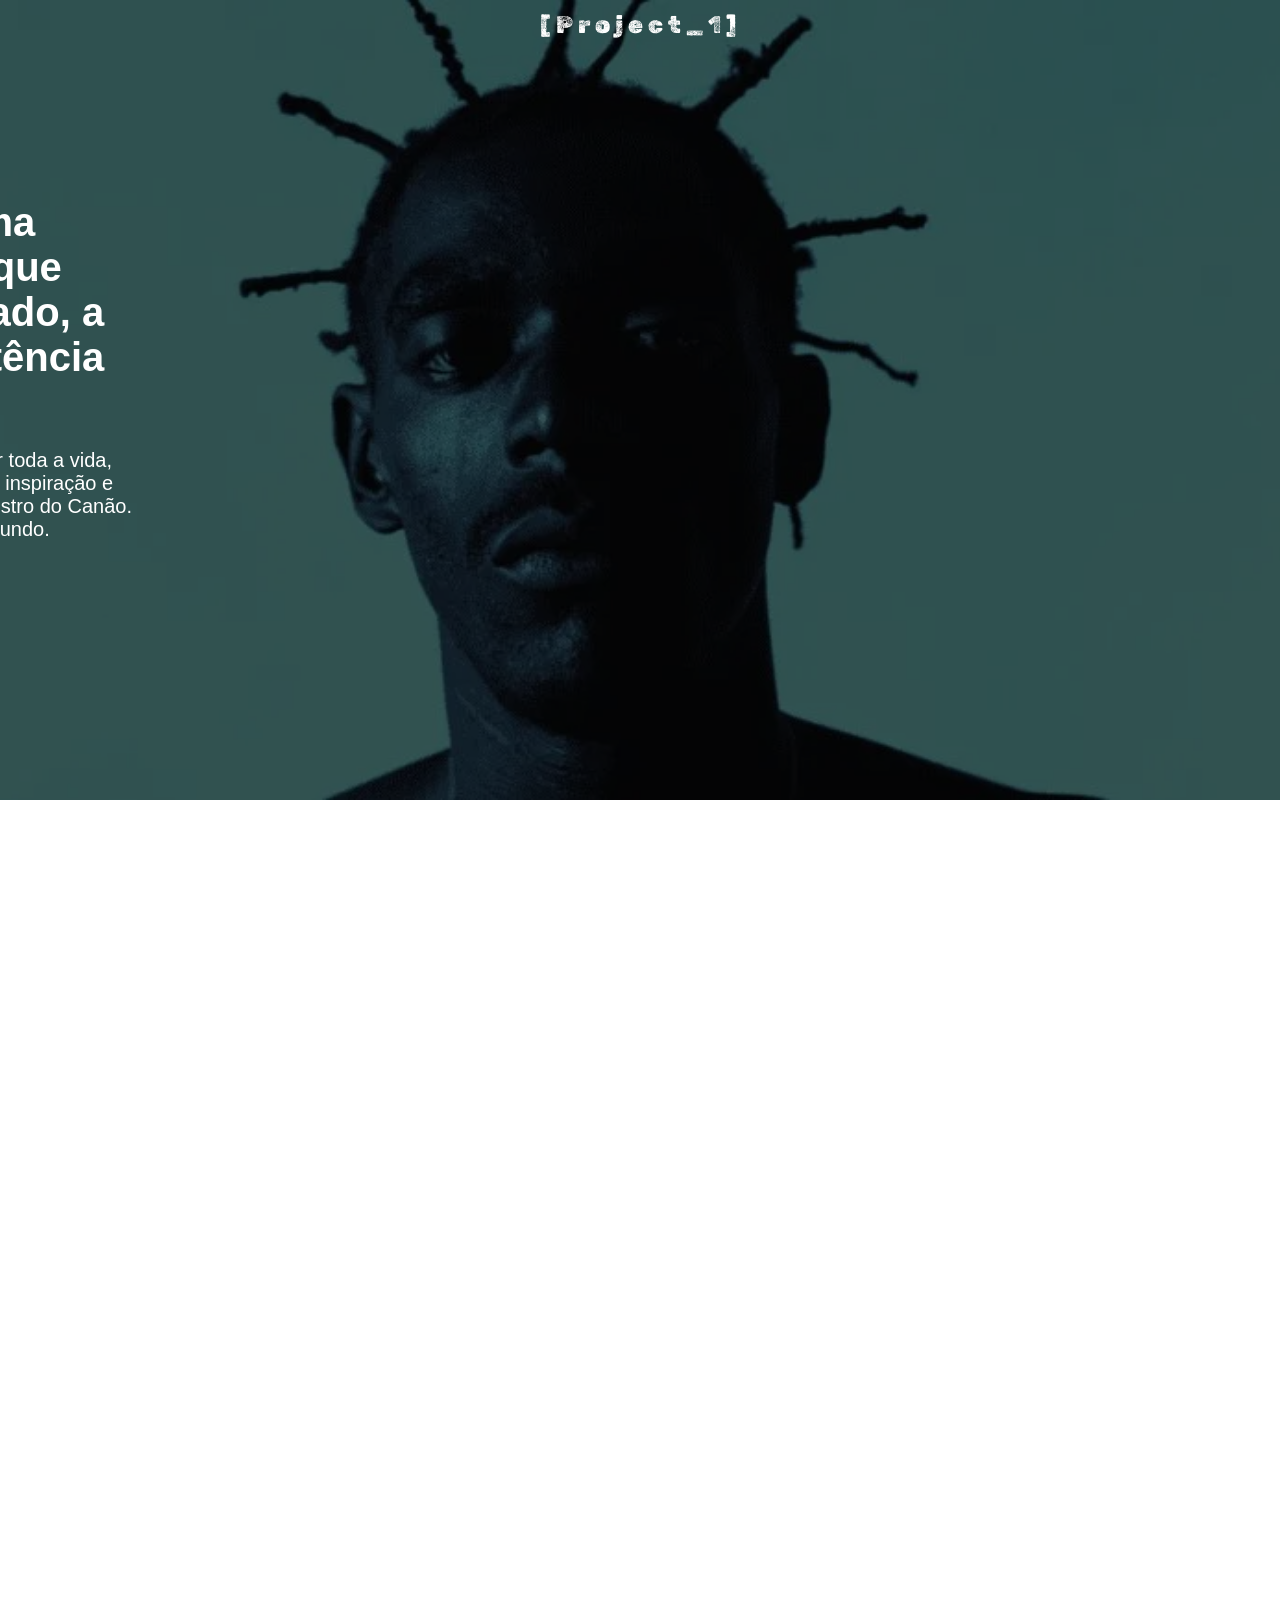
<file: index.html>
<!DOCTYPE html>
<html lang="pt-br">
<head>
    <meta charset="UTF-8">
    <meta name="viewport" content="width=device-width, initial-scale=1, maximum-scale=1, viewport-fit=cover">
    <title>[P1]</title>
    <link rel="stylesheet" href="./css/index.css">
    <link rel="preconnect" href="https://fonts.googleapis.com">
    <link rel="preconnect" href="https://fonts.gstatic.com" crossorigin>
    <link href="https://fonts.googleapis.com/css2?family=Rubik+Dirt&family=Rubik+Glitch&display=swap" rel="stylesheet">
    <link href="https://fonts.googleapis.com/icon?family=Material+Icons" rel="stylesheet">
    <link rel="shortcut icon" type="imagex/png" href="./img/icon.png">

</head>
<body>

<!-- header 'background' oppacity image/info -->
    <div class="container">
        <div class="background-header-img">
            <div class="front-header-img"></div>
            <div class="background-header-text" id="backgroundheadertext">
                <h2>Junte-se a uma comunidade que celebra o legado, 
                a arte e a resistência de Sabotage.</h2>
                <p>Seja por um momento ou por toda a vida, 
                aqui você encontra conexão, inspiração e respeito pela história do Maestro do Canão. Direto da quebrada para o mundo.</p>
                <a href="" ><button>Fale conosco</button></a>
            </div>
        </div>

<!-- main header/nav-->
        <header id="header">
            <nav>
                <a href="./index.html" ><h1 id="mun-ra">[Project_1]</h1></a>
            </nav>
        </header>
    </div>


</body>

<script type="text/javascript" src="./js/header.js"></script>


</html>
</file>
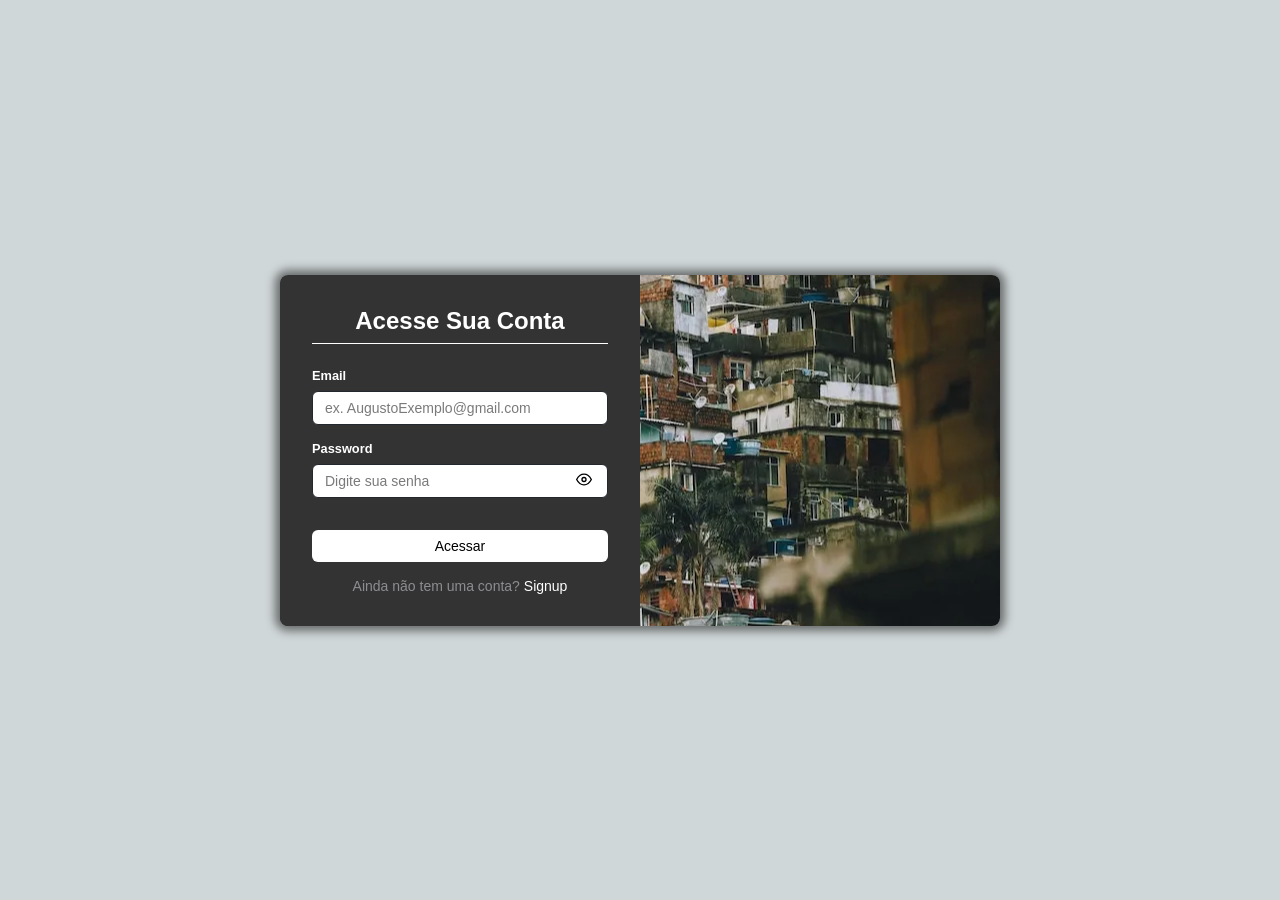
<file: login.html>
<!DOCTYPE html>
<html lang="pt-br">
<head>
    <meta charset="UTF-8">
    <meta name="viewport" content="width=device-width, initial-scale=1.0">
    <title>Tributo Sabotage</title>
    <link rel="stylesheet" href="../css/form.css">
    <link rel="preconnect" href="https://fonts.googleapis.com">
    <link rel="preconnect" href="https://fonts.gstatic.com" crossorigin>
    <link href="https://fonts.googleapis.com/css2?family=Rubik+Dirt&family=Rubik+Glitch&display=swap" rel="stylesheet">
    <link rel="shortcut icon" type="imagex/png" href="../img/icon.png">


</head>
<body>
    <div class="card">
        <div class="form-div">
        <div class="card-header">
            <h1 class="card-title">Acesse Sua Conta</h1>
        </div>

        <div class="separator-container">
            <div class="separator-line"></div>
        </div>

        <form class="form" method="Pull">
            <div class="form-group">
                <label for="email" class="form-label">Email</label>
                <input type="email" id="email" name="email" class="form-input" placeholder="ex. AugustoExemplo@gmail.com" required>
            </div>

            <div class="form-group form-login">
                <label for="password" class="form-label">Password</label>
                <div class="password-group">
                    <input type="password" id="password" name="password" class="form-input password-input" placeholder="Digite sua senha" required>
                    <button type="button" class="password-toggle">
                        <svg width="16" height="16" viewBox="0 0 24 24" fill="none" stroke="currentColor" stroke-width="2">
                            <path d="M1 12s4-8 11-8 11 8 11 8-4 8-11 8-11-8-11-8z"/>
                            <circle cx="12" cy="12" r="3"/>
                        </svg>
                    </button>
                </div>
            </div>

            <button type="submit" class="submit-btn">Acessar</button>
        </form>  

        <div class="login-link">
            <span>Ainda não tem uma conta?</span>
            <a href="../pages/signup.html">Signup</a>
        </div>
    </div>
    </div>

</body>

<script src="../js/pwvisibility.js"></script>
</html>
</file>
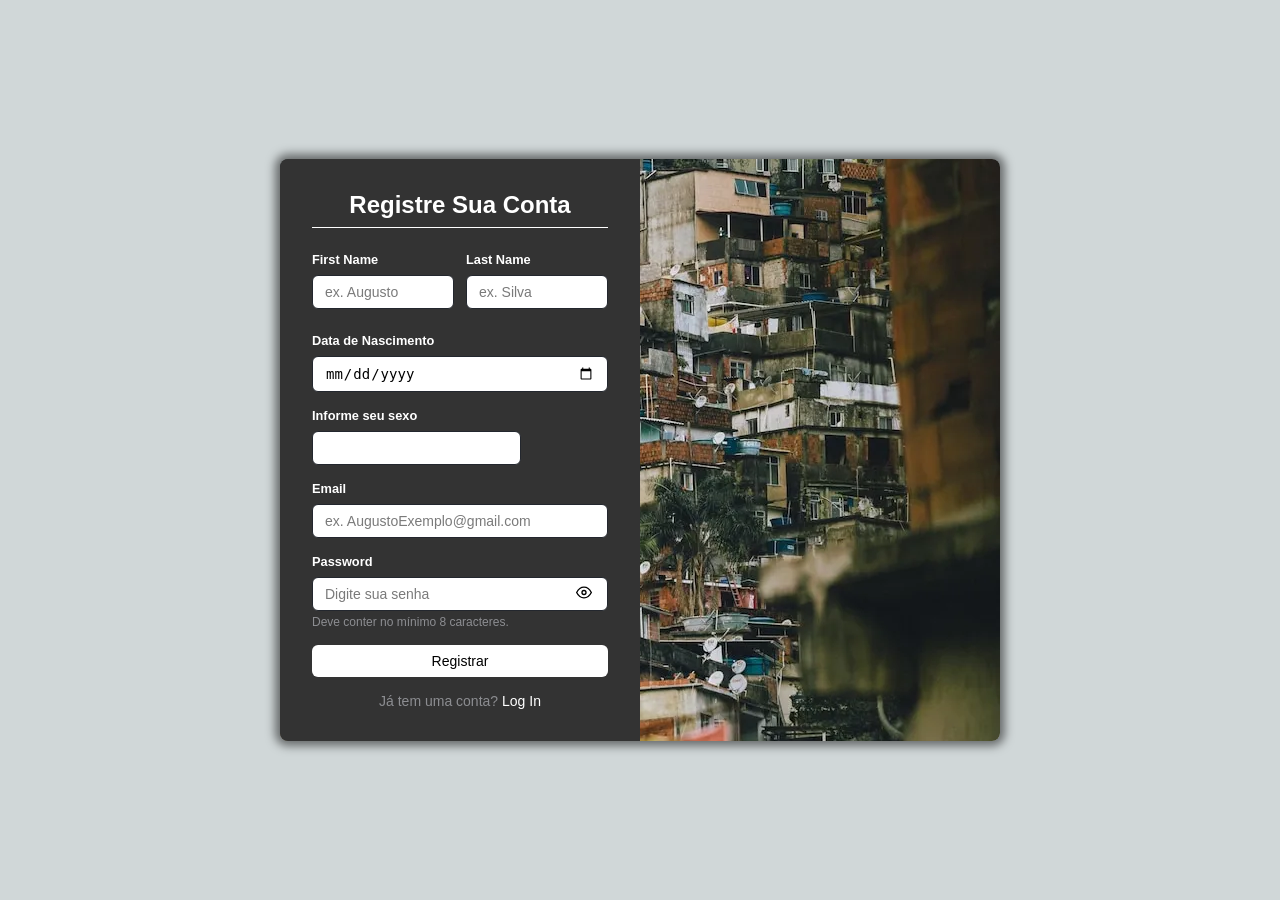
<file: signup.html>
<!DOCTYPE html>
<html lang="pt-br">
<head>
    <meta charset="UTF-8">
    <meta name="viewport" content="width=device-width, initial-scale=1.0">
    <title>Tributo Sabotage</title>
    <link rel="stylesheet" href="css/form.css">
    <link rel="preconnect" href="https://fonts.googleapis.com">
    <link rel="preconnect" href="https://fonts.gstatic.com" crossorigin>
    <link href="https://fonts.googleapis.com/css2?family=Rubik+Dirt&family=Rubik+Glitch&display=swap" rel="stylesheet">
    <link rel="shortcut icon" type="imagex/png" href="img/icon.png">


</head>
<body>
    <div class="card">
        <div class="form-div">
        <div class="card-header">
            <h1 class="card-title">Registre Sua Conta</h1>
        </div>

        <div class="separator-container">
            <div class="separator-line"></div>
        </div>

        <form class="form" method="Post">
            <div class="form-row">
                <div class="form-group">
                    <label for="firstName" class="form-label">First Name</label>
                    <input type="text" id="firstName" name="firstName" class="form-input" placeholder="ex. Augusto" required>
                </div>
                <div class="form-group">
                    <label for="lastName" class="form-label">Last Name</label>
                    <input type="text" id="lastName" name="lastName" class="form-input" placeholder="ex. Silva" required>
                </div>
            </div>

            <div class="form-group">
                <label for="birthdate" class="form-label">Data de Nascimento</label>
                <input type="date" id="date" name="date" class="form-input" required>
            </div>

            <div class="form-group">
            <label for="sexos" class="form-label">Informe seu sexo</label>
            <input list="sexos" name="sexos" id="sexo">
            
            <datalist id="sexos">
                <option value="Masculino">
                <option value="Feminino">
                <option value="Não-Binário">
            </datalist>
            </div>

            <div class="form-group">
                <label for="email" class="form-label">Email</label>
                <input type="email" id="email" name="email" class="form-input" placeholder="ex. AugustoExemplo@gmail.com" required>
            </div>

            <div class="form-group">
                <label for="password" class="form-label">Password</label>
                <div class="password-group">
                    <input type="password" id="password" name="password" class="form-input password-input" placeholder="Digite sua senha" required>
                    <button type="button" class="password-toggle">
                        <svg width="16" height="16" viewBox="0 0 24 24" fill="none" stroke="currentColor" stroke-width="2">
                            <path d="M1 12s4-8 11-8 11 8 11 8-4 8-11 8-11-8-11-8z"/>
                            <circle cx="12" cy="12" r="3"/>
                        </svg>
                    </button>
                </div>
                <p class="password-help">Deve conter no mínimo 8 caracteres.</p>
            </div>

            <button type="submit" class="submit-btn">Registrar</button>
        </form>  

        <div class="login-link">
            <span>Já tem uma conta?</span>
            <a href="login.html">Log In</a>
        </div>
    </div>
    </div>

</body>

<script src="js/pwvisibility.js"></script>
</html>
</file>
<file: css/index.css>
* {
    margin: 0;
    padding: 0;
    border: 0;
}

:root {
    --text: #fff;
}


body {
    height: 100%;
    margin-bottom: 2000px;
}

html {
    font-family: Arial, Helvetica, sans-serif;
}

/* header tag */

header {
    width: 100%;
    height: 50px;
    margin: 0;
    position: fixed;
    transition: background-color 0.3s ease; }

header nav {
    height: 100%;
    display: flex;
    justify-content: center;
    align-content: center;
    flex-wrap: wrap;}

header.scrolled {
    background-color: #000; }

/* header tag */

h1 {
    margin: 0;
    font-family: "Rubik Dirt", system-ui;
    letter-spacing: 5px;
}

a, li{
    text-decoration: none;
    font-weight: 600;
}

button:hover {
    cursor: pointer;
}

/* header img */

.background-header-img {
    position: absolute;
    width: 100%;
    height: 800px;
    background: url('../img/sabotaface.png') top no-repeat;
    background-size: cover;
    overflow: hidden;
}

.front-header-img {
    width: 100%;
    height: 100%;  
    background-color: rgba(0, 0, 0, 0.65);
    position: absolute;
}

.background-header-text {
    position: relative;
    justify-self: flex-end;
    right: 20%;
    top: 25%;
    width: 400px;
    height: 400px;
    color: var(--text);
}

.background-header-text h2 {
    margin-bottom: 1.5rem;
    font-size: 40px;
    font-weight: 800;
}

.background-header-text p {
    font-size: 20px;
    margin-bottom: 1.5rem;
}

.background-header-text button {
    font-size: 15px;
    color: var(--text);
    background-color: var(--brand-test-color);
    /*  border: 1px solid #fff; */
    padding: .75rem 2rem;
    box-sizing: border-box;
    border-radius: 5px;
}

.container {
    width: 100%;
    height: 800px;
    margin-bottom: 2.5rem;
}

#mun-ra { 
    color: var(--text);
    font-weight: 100;
}

/* header img */
</file>
<file: css/form.css>
* {
    margin: 0;
    padding: 0;
    box-sizing: border-box;
}

body, html {
    font-family: Arial, Helvetica, sans-serif;
    color: #fff;
    background-color: hsl(187, 9%, 83%);
    height: 100%;
    display: flex;
    align-items: center;
    justify-content: center;
}


.card {
    background: url(../img/loginbg.png) right no-repeat;
    border-radius: 0.5rem;
    width: 45rem;
    box-shadow: 0px 0px 10px 5px hsla(0, 0%, 0%, 0.5);
}

.card-header {
    text-align: center;
    margin-bottom: .5rem;
}

.card-title {
    font-size: 1.5rem;
    font-weight: 600;
}

.separator-container {
    position: relative;
    margin-bottom: 1.5rem;
}

.separator-line {
    height: 1px;
    background-color: #fff;
    width: 100%;
}

.form-div {
    height: 100%;
    width: 50%;
    background-color: #333;
    padding: 2rem;
    border-bottom-left-radius: 0.5rem;
    border-top-left-radius: 0.5rem;
}

.form {
    margin-bottom: 1rem;
}

.form-row {
    display: grid;
    grid-template-columns: 1fr 1fr;
    gap: 0.75rem;
    margin-bottom: 0.5rem;
}

.form-group {
    margin-bottom: 1rem;
}

.form-label {
    display: block;
    font-size: 0.8rem;
    font-weight: 600;
    margin-bottom: 0.5rem;
}

.form-input {
    width: 100%;    
    padding: 0.5rem 0.75rem;
    border: 1px solid hsl(220, 13%, 16%);
    border-radius: 0.375rem;
    font-size: 0.875rem;
}

.form-input:focus {
    outline: none;
    border-color: hsl(210, 40%, 98%);
}

.form-input::placeholder {
    color: hsl(0, 0%, 48%);
}

.password-group {
    position: relative;
}

.password-input {
    padding-right: 2.5rem;
}

.password-toggle {
    position: absolute;
    right: 0.75rem;
    top: 50%;
    transform: translateY(-50%);
    background: none;
    border: none;
    color: hsl(0, 0%, 0%);
    cursor: pointer;
    padding: 0.25rem;
}

.password-help {
    font-size: 0.75rem;
    color: hsla(220, 11%, 84%, 0.562);
    margin-top: 0.25rem;
}

.submit-btn {
    width: 100%;
    padding: 0.5rem;
    background-color: #fff;
    color: #000;
    border: none;
    border-radius: 0.375rem;
    font-size: 0.875rem;
    font-weight: 500;
    cursor: pointer;
}

.submit-btn:hover {
    background-color: hsla(0, 0%, 100%, 0.781);
}

.login-link {
    text-align: center;
    font-size: 0.875rem;
}

.login-link a {
    color: #fff;
    text-decoration: none;
}

.login-link span {
    color: hsla(220, 11%, 84%, 0.562);
}

.login-link a:hover {
    color: hsl(192, 61%, 75%);
}

/* --- */

.form-login {
    margin-bottom: 2rem;
}

#sexo {
    padding: .5rem 1rem;
    border: 1px solid hsl(220, 13%, 16%);
    border-radius: 0.375rem;
    font-size: 0.875rem;
}

#sexo:focus {
    outline: none;
    border-color: hsl(210, 40%, 98%);
}

#sexo::placeholder {
    color: hsl(0, 0%, 48%);
}
</file>
